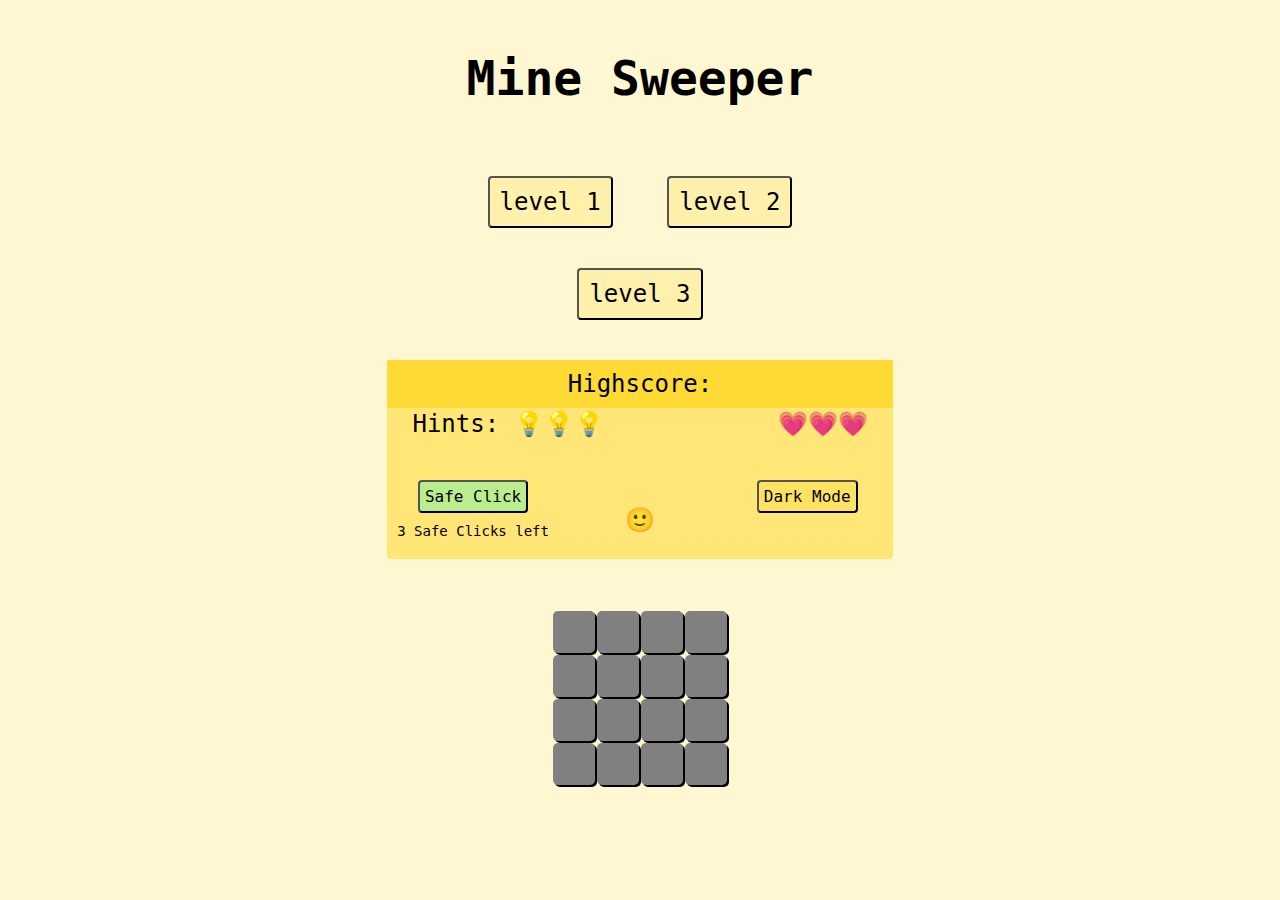
<file: index.html>
<!DOCTYPE html>
<html lang="en">

<head>
    <meta charset="UTF-8">
    <meta http-equiv="X-UA-Compatible" content="IE=edge">
    <meta name="viewport" content="width=device-width, initial-scale=1.0">
    <link rel="stylesheet" href="css/mine-sweeper.css">
    <title>Mine Sweeper</title>
</head>

<body onload="init()">
    <div class="main-container">

        <h1>Mine Sweeper</h1>
        <div class="levels">
            <button class="level1" onclick="setLevel(4, 2)">level 1</button>
            <button class="level2" onclick="setLevel(8, 14)">level 2</button>
            <button class="level3" onclick="setLevel(12, 32)"> level 3</button>
        </div>
        <div class="top-container">
              <div class="highscore">Highscore: <span></span></div>
              <div class="timer"><span></span></div>
              <div onclick="hintActive()" class="hints">Hints: 💡💡💡</div>
              <div class="safe-click-div">
                  <button onclick="safeClick(gBoard)" class="safe-click-btn">Safe Click</button>
                <p class="safe-clicks-count"><span>3</span> Safe Clicks left</p>
              </div>
              <div class="smily" onclick="restartGame()"></div>
              <div class="hearts">💗💗💗</div>
              <button onclick="toggleDisplayMode()" class="dark-mode-btn">Dark Mode</button>
          </div>
        <div class="board-container">
            <table>
                <tbody>
            
                </tbody>
            </table>
        </div>
        <div class="msg"></div>
    </div>

    <script src="js/util.js"></script>
    <script src="js/mine-sweeper.js"></script>
</body>

</html>
</file>
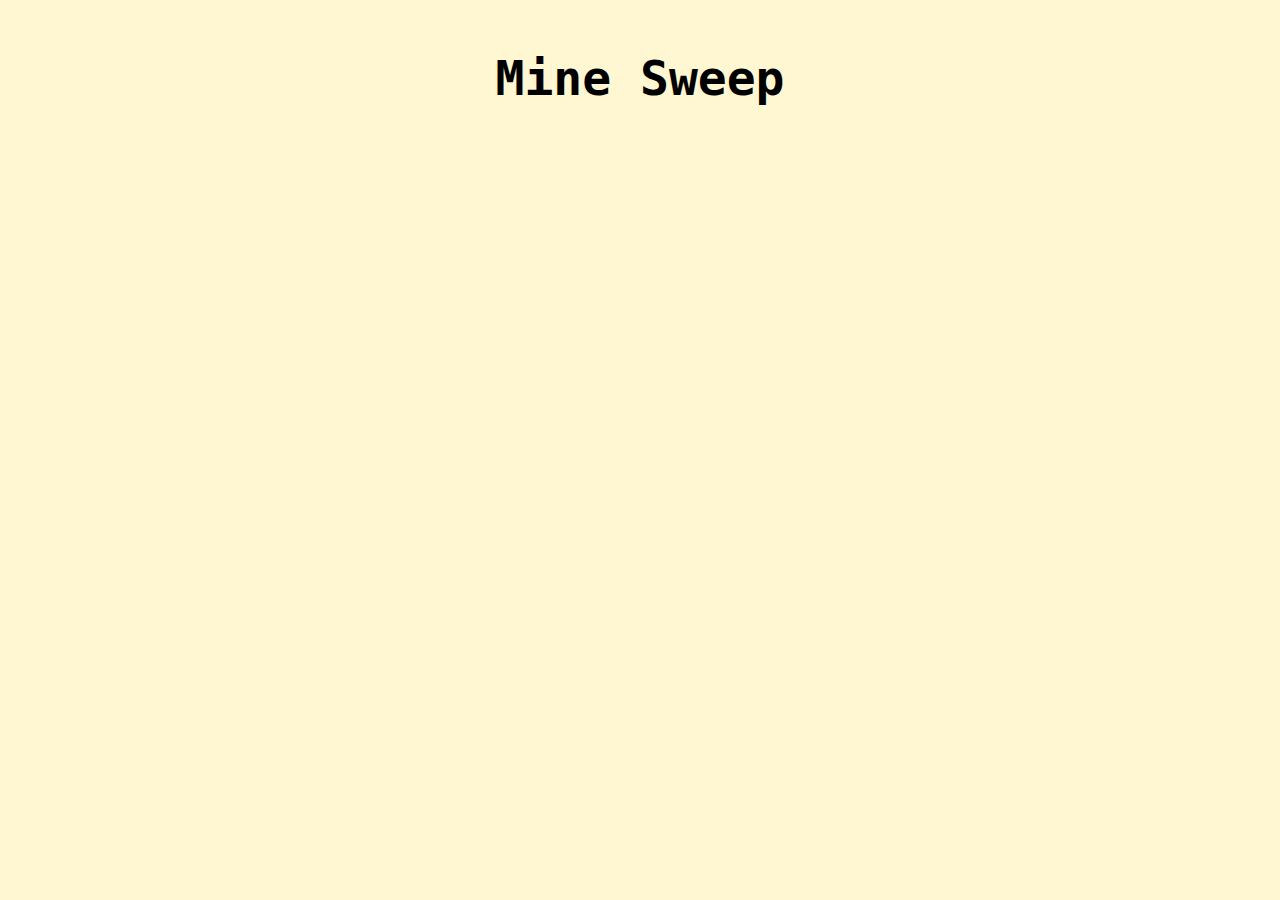
<file: mine-sweeper.html>
<!DOCTYPE html>
<html lang="en">
<head>
    <meta charset="UTF-8">
    <meta http-equiv="X-UA-Compatible" content="IE=edge">
    <meta name="viewport" content="width=device-width, initial-scale=1.0">
    <link rel="stylesheet" href="css/mine-sweeper.css">
    <title>Mine Sweep</title>
</head>
<body onload="init()">
    <h1>Mine Sweep</h1>
    
    <div class="board-container">
        <table>
            <tbody>

            </tbody>
        </table>
    </div>

    <script src="js/util.js"></script>
    <script src="js/mine-sweeper.js"></script>
</body>
</html>
</file>
<file: css/mine-sweeper.css>
body {
    font-size: 24px;
    font-family: monospace;
    text-align: center;
    box-sizing: border-box;
    background: rgba(255, 208, 0, 0.179);
}

.dark-mode {
    background: rgba(0, 18, 78, 0.846);
    /* color: rgba(92, 109, 164, 0.846); */
}

h1 {
    font-size: 48px;
    margin: 50px auto 50px;
}

.main-container {
    width: 40%;
    margin: 0 auto;
}

.top-container {
    position: relative;
    background-color: rgba(255, 208, 0, 0.436);
    border-radius: 4px;
}
.top-container-dark-mode{
    background: rgba(0, 18, 78, 0.846);
    color: rgba(92, 109, 164, 0.846);
}

.board-container {
    width: fit-content;
    margin: 0 auto;
    padding: 50px;
}

table {
    width: fit-content;
    margin: 0 auto;
}

td {
    width: 40px;
    height: 40px;
    background-color: gray;
    cursor: pointer;
    box-shadow: 2px 2px black;
    border-radius: 5px;
}

td:hover {
    box-shadow: none;
}

.shown {
    background-color: rgb(180, 180, 180);
    box-shadow: none;
}

.smily {
    width: fit-content;
    margin: 10px auto;
    padding-bottom: 15px;
    cursor: pointer;
    display: inline-block;
}

.smily:hover {
    animation: smily 1.5s ease-in-out 0s 1 normal forwards;
}

.timer {
    height: 2em;
    padding: 10px, 20px, 20px;
    margin: 20px auto;
}

.hints {
    display: inline-block;
    position: absolute;
    top: 25%;
    left: 5%;
    cursor: pointer;
}

.hearts {
    display: inline-block;
    position: absolute;
    top: 25%;
    right: 5%;
}

button {
    background: rgba(255, 208, 0, 0.179);
    font-family: monospace;
    font-size: 24px;
    padding: 10px;
    margin: 20px;
    border-radius: 4px;
}

button:hover {
    animation: button-scale 0.2s ease-in-out 0s 1 normal forwards;
    /* background-color: rgb(255, 208, 0); */
}

.msg {
    width: fit-content;
    margin: auto;
    padding: 20px;
}

.msg-shown {
    position: relative;
    border: 4px solid rgba(255, 208, 0, 0.554);
    border-radius: 4px;
}

.red-bg {
    background-color: rgba(255, 0, 0, 0.476);
}

.highscore {
    width: 100%;
    margin: 20px auto;
    padding: 10px 0;
    background-color: rgba(255, 208, 0, 0.554);
}

.highscore-dark-mode {
    background-color: rgba(0, 18, 78, 0.846);
    color: rgba(92, 109, 164, 0.846);
}

.safe-click-div {
    display: inline-block;
    position: absolute;
    top: 50%;
    left: 0;
}

.safe-click-btn {
    background-color: rgba(0, 255, 208, 0.276);
    font-size: 16px;
    margin: 20px 10px 0 10px;
    padding: 5px;
    cursor: pointer;
}

.safe-click-btn:hover {
    background-color: rgba(0, 255, 208, 0.548);
}

.safe-clicks-count {
    font-size: 14px;
    margin: 10px;
    cursor: default;
}

.safe {
    background-color: rgba(0, 255, 208, 0.276);
}

.unavailable {
    background-color: rgba(0, 255, 208, 0);
    cursor: default;
}

.unavailable:hover {
    animation: none;
    background-color: rgba(0, 255, 208, 0);
}

.dark-mode-btn {
    position: absolute;
    top: 50%;
    right: 5%;
    font-size: 16px;
    margin: 20px 10px 0 10px;
    padding: 5px;
    cursor: pointer;
}

.dark-mode-btn:hover {
    background-color: rgba(0, 25, 114, 0.819);
    color: rgb(255, 208, 0);
}

@keyframes smily {

    0%,
    100% {
        transform: translateY(0);
    }

    10%,
    30%,
    50%,
    70% {
        transform: translateY(-4px);
    }

    20%,
    40%,
    60% {
        transform: translateY(4px);
    }

    80% {
        transform: translateY(3.4px);
    }

    90% {
        transform: translateY(-3.4px);
    }
}

@keyframes button-scale {
    0% {
        transform: scale(1);
    }

    100% {
        transform: scale(1.1);
    }
}
</file>
